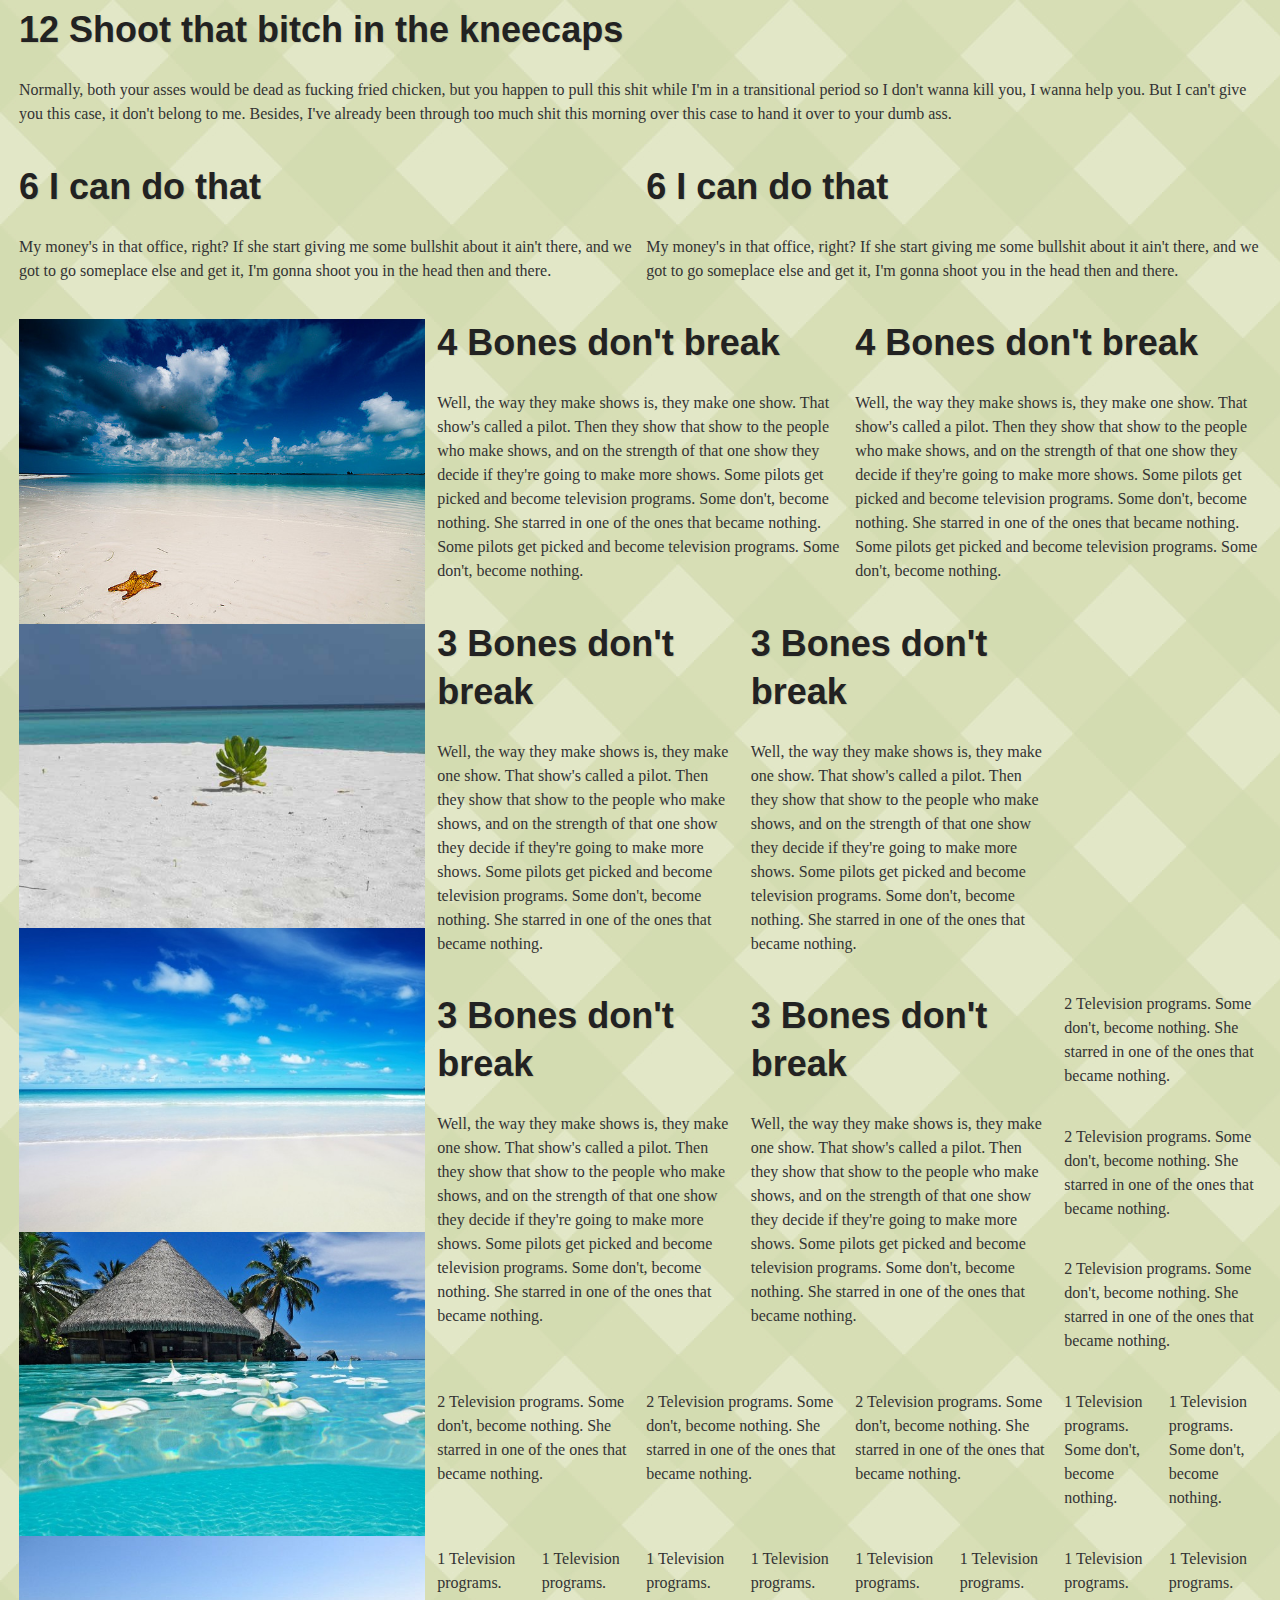
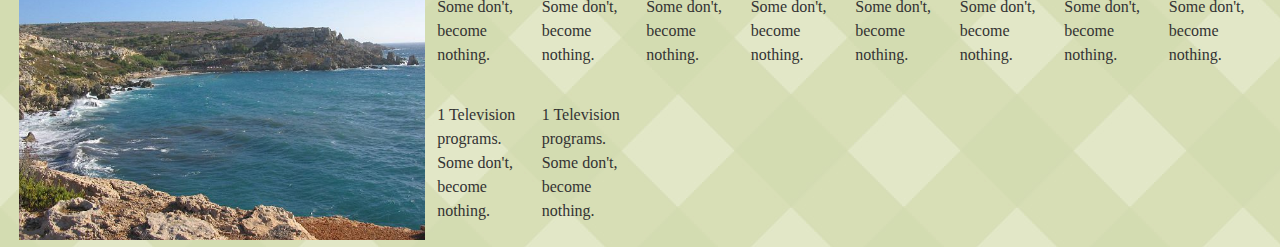
<file: index-000.html>
<!DOCTYPE html>

<html>
<head>
	<title>:: Delivery ONLINE ::</title>
	<meta charset="utf-8">
	<meta http-equiv="X-UA-Compatible" content="IE=edge,chrome=1"/>
	<!-- Optimized mobile viewport -->
	<meta name="viewport" content="width=device-width, initial-scale=1.0">
	<!-- Place favicon.ico and apple-touch-icon.png in root directory -->
	<link href="css/grid.css" rel="stylesheet" />
	<link href="css/main.css" rel="stylesheet" />
</head>

<body>
	<div id="content">
		<div class="g12">
			<h3>12 Shoot that bitch in the kneecaps</h3>
			<p>Normally, both your asses would be dead as fucking fried chicken, but you happen to pull this shit while I'm in a transitional period so I don't wanna kill you, I wanna help you. But I can't give you this case, it don't belong to me. Besides, I've already been through too much shit this morning over this case to hand it over to your dumb ass.</p>
		</div>
		<div class="g6">
			<h3>6 I can do that</h3>
			<p>My money's in that office, right? If she start giving me some bullshit about it ain't there, and we got to go someplace else and get it, I'm gonna shoot you in the head then and there.</p>
		</div>
		<div class="g6">
			<h3>6 I can do that</h3>
			<p>My money's in that office, right? If she start giving me some bullshit about it ain't there, and we got to go someplace else and get it, I'm gonna shoot you in the head then and there.</p>
		</div>
		<div class="g4">
			<div id="slide_mrk">
				<img id="img_01" src="images/demo/01.jpg" />
				<img id="img_02" src="images/demo/02.jpg" />
				<img id="img_03" src="images/demo/03.jpg" />
				<img id="img_04" src="images/demo/04.jpg" />
				<img id="img_05" src="images/demo/05.jpg" />
			</div>
		</div>
		<div class="g4">
			<h3>4 Bones don't break</h3>
			<p>Well, the way they make shows is, they make one show. That show's called a pilot. Then they show that show to the people who make shows, and on the strength of that one show they decide if they're going to make more shows. Some pilots get picked and become television programs. Some don't, become nothing. She starred in one of the ones that became nothing. Some pilots get picked and become television programs. Some don't, become nothing.</p>
		</div>
		<div class="g4">
			<h3>4 Bones don't break</h3>
			<p>Well, the way they make shows is, they make one show. That show's called a pilot. Then they show that show to the people who make shows, and on the strength of that one show they decide if they're going to make more shows. Some pilots get picked and become television programs. Some don't, become nothing. She starred in one of the ones that became nothing. Some pilots get picked and become television programs. Some don't, become nothing.</p>
		</div>
		<div class="g3">
			<h3>3 Bones don't break</h3>
			<p>Well, the way they make shows is, they make one show. That show's called a pilot. Then they show that show to the people who make shows, and on the strength of that one show they decide if they're going to make more shows. Some pilots get picked and become television programs. Some don't, become nothing. She starred in one of the ones that became nothing.</p>
		</div>
		<div class="g3">
			<h3>3 Bones don't break</h3>
			<p>Well, the way they make shows is, they make one show. That show's called a pilot. Then they show that show to the people who make shows, and on the strength of that one show they decide if they're going to make more shows. Some pilots get picked and become television programs. Some don't, become nothing. She starred in one of the ones that became nothing.</p>
		</div>
		<div class="g3">
			<h3>3 Bones don't break</h3>
			<p>Well, the way they make shows is, they make one show. That show's called a pilot. Then they show that show to the people who make shows, and on the strength of that one show they decide if they're going to make more shows. Some pilots get picked and become television programs. Some don't, become nothing. She starred in one of the ones that became nothing.</p>
		</div>
		<div class="g3">
			<h3>3 Bones don't break</h3>
			<p>Well, the way they make shows is, they make one show. That show's called a pilot. Then they show that show to the people who make shows, and on the strength of that one show they decide if they're going to make more shows. Some pilots get picked and become television programs. Some don't, become nothing. She starred in one of the ones that became nothing.</p>
		</div>
		<div class="g2">
			<p>2 Television programs. Some don't, become nothing. She starred in one of the ones that became nothing.</p>
		</div>
		<div class="g2">
			<p>2 Television programs. Some don't, become nothing. She starred in one of the ones that became nothing.</p>
		</div>
		<div class="g2">
			<p>2 Television programs. Some don't, become nothing. She starred in one of the ones that became nothing.</p>
		</div>
		<div class="g2">
			<p>2 Television programs. Some don't, become nothing. She starred in one of the ones that became nothing.</p>
		</div>
		<div class="g2">
			<p>2 Television programs. Some don't, become nothing. She starred in one of the ones that became nothing.</p>
		</div>
		<div class="g2">
			<p>2 Television programs. Some don't, become nothing. She starred in one of the ones that became nothing.</p>
		</div>		
		<div class="g1">
			<p>1 Television programs. Some don't, become nothing.</p>
		</div>
		<div class="g1">
			<p>1 Television programs. Some don't, become nothing.</p>
		</div>
		<div class="g1">
			<p>1 Television programs. Some don't, become nothing.</p>
		</div>
		<div class="g1">
			<p>1 Television programs. Some don't, become nothing.</p>
		</div>
		<div class="g1">
			<p>1 Television programs. Some don't, become nothing.</p>
		</div>
		<div class="g1">
			<p>1 Television programs. Some don't, become nothing.</p>
		</div>
		<div class="g1">
			<p>1 Television programs. Some don't, become nothing.</p>
		</div>
		<div class="g1">
			<p>1 Television programs. Some don't, become nothing.</p>
		</div>
		<div class="g1">
			<p>1 Television programs. Some don't, become nothing.</p>
		</div>
		<div class="g1">
			<p>1 Television programs. Some don't, become nothing.</p>
		</div>
		<div class="g1">
			<p>1 Television programs. Some don't, become nothing.</p>
		</div>
		<div class="g1">
			<p>1 Television programs. Some don't, become nothing.</p>
		</div>
	</div>
<script type="text/javascript" src="js/jquery-2.0.3.min.js"></script>
<script type="text/javascript" src="js/jquery.lazyload.min.js"></script>
<script type="text/javascript" src="js/jquery.slides.min.js"></script>
<script type="text/javascript" src="js/main.js"></script>
<!--[if lt IE 9]><script src="js/respond.min.js"></script><![endif]-->	
</body>
</html>
</file>
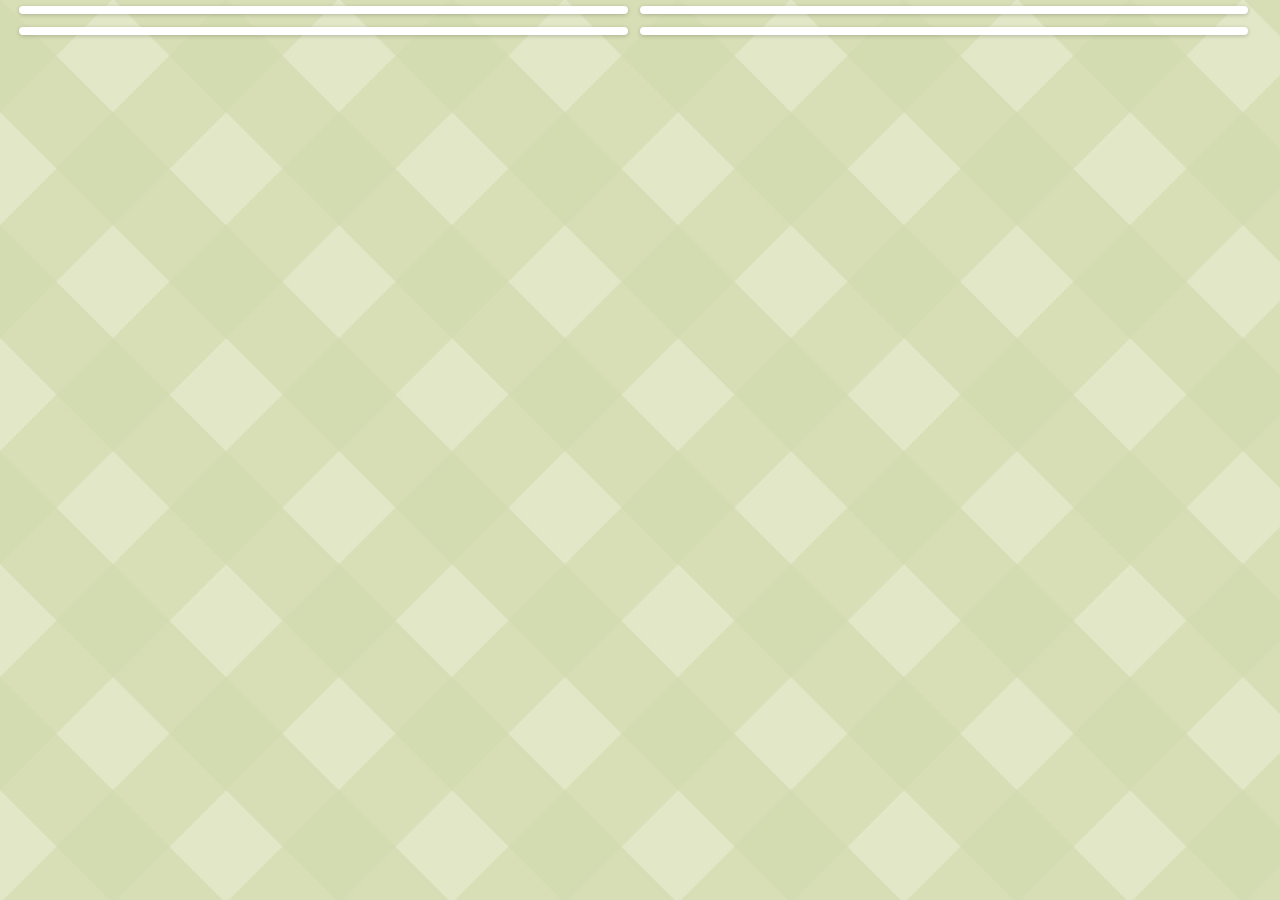
<file: index-001.html>
<!DOCTYPE html>

<html>
<head>
	<title>:: Delivery ONLINE ::</title>
	<meta charset="utf-8">
	<meta http-equiv="X-UA-Compatible" content="IE=edge,chrome=1"/>
	<!-- Optimized mobile viewport -->
	<meta name="viewport" content="width=device-width, initial-scale=1.0">
	<!-- Place favicon.ico and apple-touch-icon.png in root directory -->
	<link href="css/grid.css" rel="stylesheet" />
	<link href="css/main.css" rel="stylesheet" />
	<link href="css/flexslider.css" rel="stylesheet" />
</head>

<body>
	<div id="content">
		<div class="g12 cero">
			<div class="g6">
		      <section class="slider">
		        <div id="sld_img" class="flexslider">
		          <ul class="slides">
		            <li>
	  	    	    <img src="images/demo/01.jpg" />
	  	    		</li>
	  	    		<li>
	  	    	    <img src="images/demo/02.jpg" />
	  	    		</li>
	  	    		<li>
	  	    	    <img src="images/demo/03.jpg" />
	  	    		</li> 	    		
		          </ul>
		        </div>
		      </section>
			</div>
			<div class="g6">
		      <section class="slider">
		        <div id="sld_txt" class="flexslider">
		          <ul class="slides">
		            <li>
	  	    	    Playa nocturna
	  	    		</li>
	  	    		<li>
	  	    	    Playa diurna
	  	    		</li>
	  	    		<li>
	  	    	    Playa tardia
	  	    		</li>
		          </ul>
		        </div>
		      </section>
			</div>
		</div>
		<div class="g12 cero">
			<div class="g6">
		      <section class="slider">
		        <div id="sld_img2" class="flexslider">
		          <ul class="slides">
		            <li>
	  	    	    <img src="images/demo/04.jpg" />
	  	    		</li>
	  	    		<li>
	  	    	    <img src="images/demo/05.jpg" />
	  	    		</li>
	  	    		<li>
	  	    	    <img src="images/demo/06.jpg" />
	  	    		</li> 	    		
		          </ul>
		        </div>
		      </section>
			</div>
			<div class="g6">
		      <section class="slider">
		        <div id="sld_txt2" class="flexslider">
		          <ul class="slides">
		            <li>
	  	    	    Playa pum
	  	    		</li>
	  	    		<li>
	  	    	    Playa pam
	  	    		</li>
	  	    		<li>
	  	    	    Playa pim
	  	    		</li>
		          </ul>
		        </div>
		      </section>
			</div>
		</div>		
	</div>
<script type="text/javascript" src="js/jquery-2.0.3.min.js"></script>
<script type="text/javascript" src="js/jquery.lazyload.min.js"></script>
<script type="text/javascript" src="js/jquery.flexslider.mod.js"></script>
<script type="text/javascript" src="js/main.js"></script>
<!--[if lt IE 9]><script src="js/respond.min.js"></script><![endif]-->	
</body>
</html>
</file>
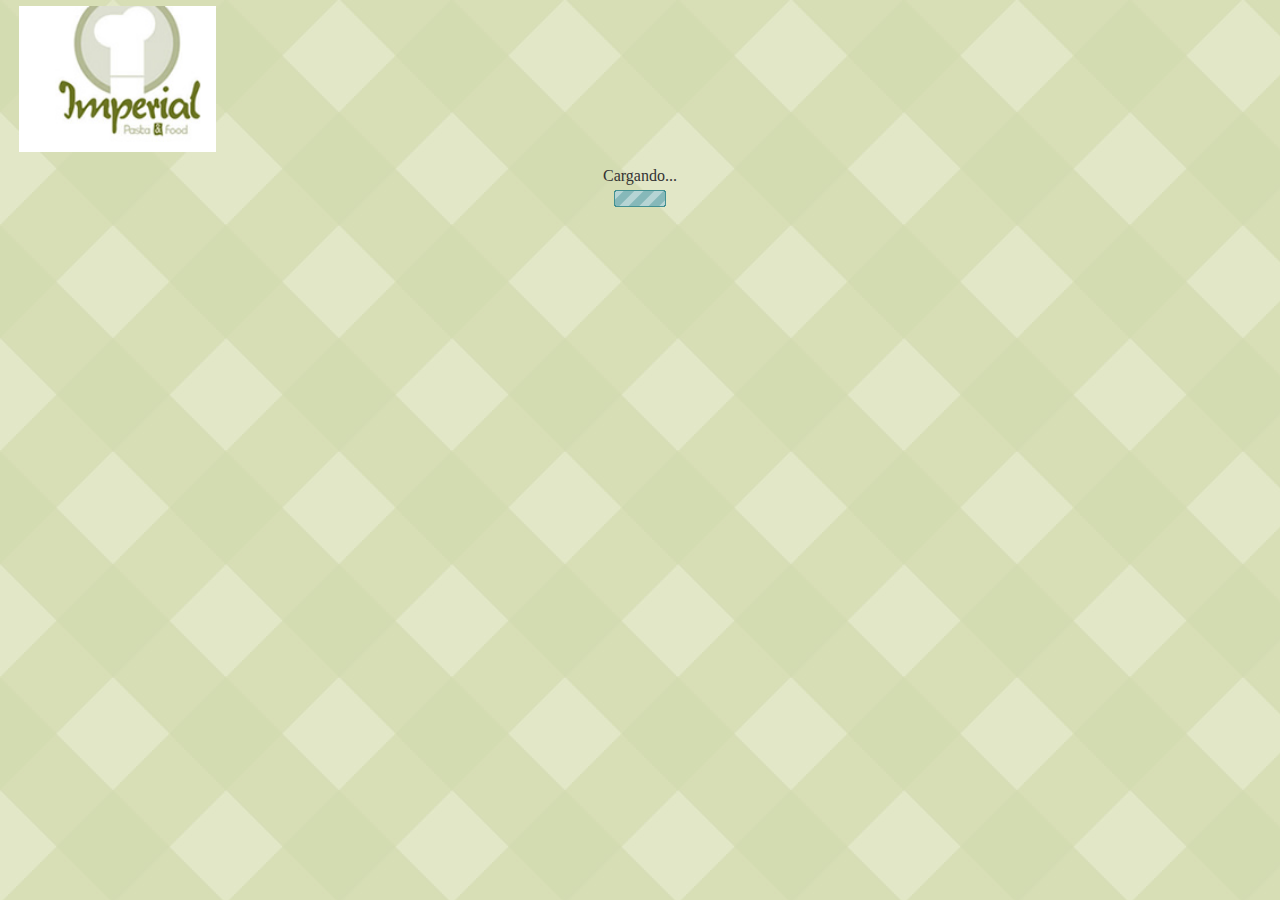
<file: index_del.html>
<!DOCTYPE html>

<html>
<head>
	<title>:: Delivery ONLINE ::</title>
	<meta charset="utf-8">
	<meta http-equiv="X-UA-Compatible" content="IE=edge,chrome=1"/>
	<!-- Optimized mobile viewport -->
	<!--<meta name="viewport" content="width=device-width, initial-scale=1.0">-->
	<meta name="viewport" content="width=device-width">
	<!-- Place favicon.ico and apple-touch-icon.png in root directory -->
	<link href="css/grid.css?v=1.1" rel="stylesheet" />
	<link href="css/main.css?v=1.1" rel="stylesheet" />
</head>

<body>
	<div id="contenedor_header">
	<div class="g2"><img src="images/logo-imperial.jpg" /></div>
	<div class="cf"></div>
	</div>
	<div id="tree_content">
		<div class="g12" style="text-align: center"><p>Cargando...<br><img src="images/loading.gif" style="width: 56px; height: 21px;" /></p></div>
	</div>


	<script id="entry-template" type="text/x-handlebars-template">
	  pum pum pum
	</script>

	<script type="text/javascript" src="js/jquery-2.0.3.min.js"></script>
	<script type="text/javascript" src="js/jquery.ba-bbq.min.js"></script>
	<script type="text/javascript" src="js/jquery.lazyload.min.js"></script>
	<script type="text/javascript" src="js/jquery.cookie.min.js"></script>
	<script type="text/javascript" src="js/handlebars-1.0.min.js"></script>
	<script type="text/javascript" src="js/plugins.config.js?v=1.1"></script>	



</body>
</html>
</file>
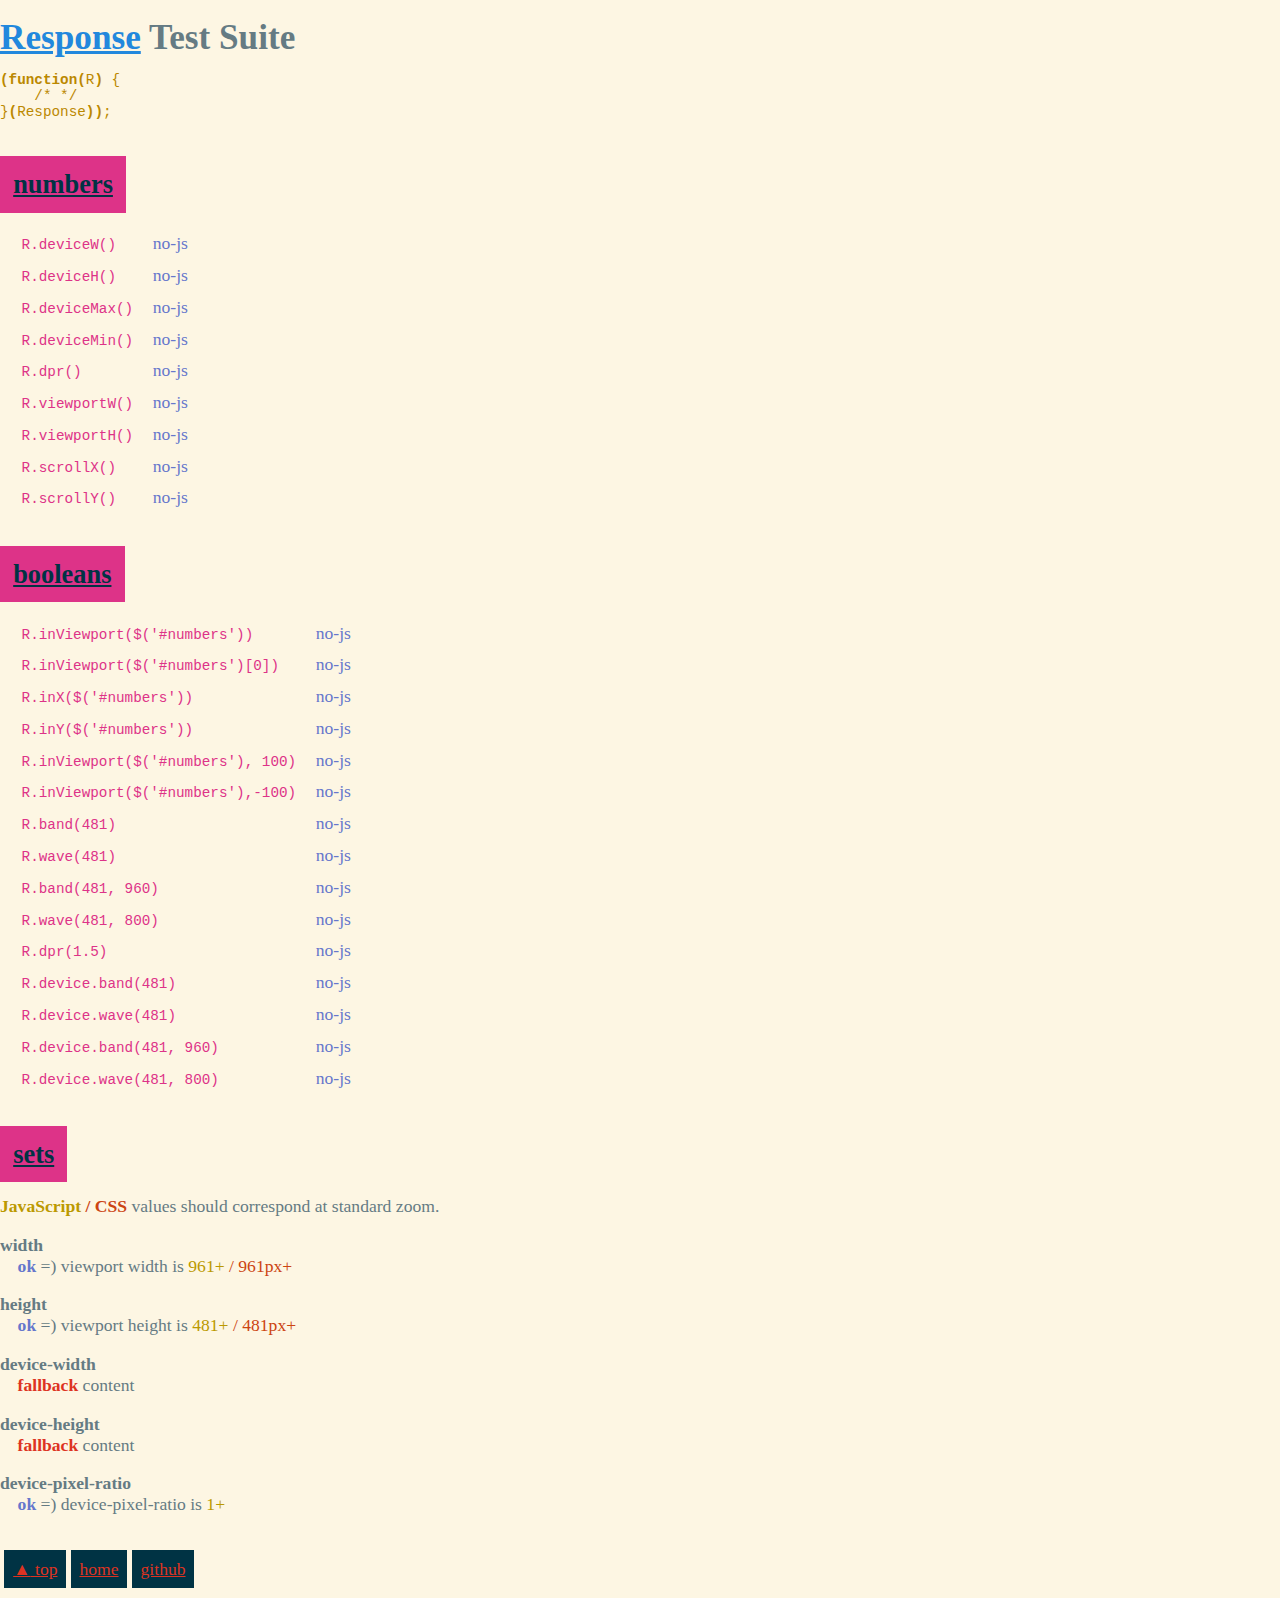
<file: _src/response.js-master/test.html>
<!DOCTYPE html>
<html class="no-js" lang="en" data-hero-type="superHero" data-hero-name="Batman">
<head>
    <meta charset="utf-8">
    <title>Test Suite: Response JS</title>
    <meta name=viewport content="width=device-width,initial-scale=1">
    <link rel=stylesheet href="http://responsejs.com/css/demo.20130000.css">
    <style>
        @media (max-width:30em) {
            /* gist.github.com/ryanve/5457737 */
            table, thead, tbody, th, td, tr { display:block }
            tr + tr { margin-top:1em }
        }
        html { background:#fdf6e3; color:#657b83 } .dark { background:#eee8d5 }
        body { margin:1em auto; font-size:1.1em; }
        #header a { color:#28d }
        .method h3 { margin:0;color:#678 }
        .method { padding:.5em 0; color:#657b83 }
        .lib { color:#9aa }
        td code { color:#d38 }
        td { padding:.25em .5em }
        th { text-align:left;color:#567 }
        td:first-child { padding-left:0 }
        td:last-child { padding-right:0 }
        .entry-title { margin:0 }
        .part-1,.part-2 { white-space:nowrap }
        .section-h { margin:1em 0 }
        .section-a { background:#d38; color:#034; padding:.5em }
        .section-a:hover { background:#c41; color:#034 }
        .part-1 .ext { display:none }
        #sets strong,.output { color:#890 }
        #alias .section-h { display:none }
        #alias pre { color:#b80 }
        #sets h4 { margin-bottom:0 }
        #sets div { margin-left:1em }
        .andup { color:#b90 }
        
        @media screen and (min-width:481px) {
            .output, #sets strong { color:#28d }
        }
        @media screen and (min-width:961px) {
            .output, #sets strong { color:#67c }
        }

        .false, #sets .fail { color:#d32 }
        footer { margin:2em 0 }
        footer a { padding:.5em; color:#d32; background:#034 }
        footer a:hover{ background:#012; color:#b90 }
        footer ul { list-style-type:none; display:block; padding:0 }
        footer ul li { display:block; float:left; margin:0 0 1em .25em }
        body div.dark { background:#ddc }
        
        span.andup:after { color: #c41; content:" / 0+ or no-mq"; }
        .css-value { color: #c41; }
        .min-device-pixel-ratio .andup:after { content:""; }
        @media (min-width:320px) {
            .min-width .andup:after { content:" / 320px+" }
        }
        @media (min-width:481px) {
            .min-width .andup:after { content:" / 481px+" }
        }
        @media (min-width:961px) {
            .min-width .andup:after { content:" / 961px+" }
        }
        @media (min-height:481px) {
            .min-height .andup:after { content:" / 481px+" }
        }
        @media (min-device-width:320px) {
            .min-device-width .andup:after { content:" / 320px+" }
        }
        @media (min-device-width:481px) {
            .min-device-width .andup:after { content:" / 481px+" }
        }
        @media (min-device-width:961px) {
            .min-device-width .andup:after { content:" / 961px+" }
        }
        @media (min-device-height:481px) {
            .min-device-height .andup:after { content:" / 481px+" }
        }
    </style>
</head>

<body data-responsejs='{
    "create": [
        { "prop":"width", "prefix": "min-width-", "lazy":true }
      , { "prop":"height", "prefix": "min-height-", "lazy":true }
      , { "prop":"device-width", "prefix": "min-device-width-", "lazy":true }
      , { "prop":"device-height", "prefix": "min-device-height-", "lazy":true }
      , { "prop":"device-pixel-ratio", "breakpoints":[0, 1, 1.5, 2] }
    ]}'
>

    <noscript>no-js</noscript>

    <h1 id="header" class=entry-title>
        <a href="http://responsejs.com"><span class=part-1>Response<span class=ext> JS</span></span></a><span class=sep> </span><span class=part-2>Test Suite</span>
    </h1>

    <div id=alias>
        <h2 class=section-h><a class=section-a href=#alias>alias</a></h2>
        <pre><b>(</b><b>function</b><b>(</b>R<b>)</b> {<br>    <span class=line-comment>/* */</span><br>}<b>(</b>Response<b>)</b><b>)</b>;</pre>
    </div>

    <div id=numbers class=method>
        <h2 class=section-h><a class=section-a title="return type" href=#numbers>numbers</a></h2>
        <table>
            <tr id=devicew><td class=lib></td><td><code class="language-javascript">R.deviceW()</code></td><td class="output">no-js</td></tr>
            <tr id=deviceh><td class=lib></td><td><code class="language-javascript">R.deviceH()</code></td><td class="output">no-js</td></tr>
            <tr id=devicemax><td class=lib></td><td><code class="language-javascript">R.deviceMax()</code></td><td class="output">no-js</td></tr>
            <tr id=devicemin><td class=lib></td><td><code class="language-javascript">R.deviceMin()</code></td><td class="output">no-js</td></tr>
            <tr id=dpr><td class=lib></td><td><code class="language-javascript">R.dpr()</code></td><td class="output">no-js</td></tr>
            <tr id=viewportw><td class=lib></td><td><code class="language-javascript">R.viewportW()</code></td><td class="output">no-js</td></tr>
            <tr id=viewporth><td class=lib></td><td><code class="language-javascript">R.viewportH()</code></td><td class="output">no-js</td></tr>
            <tr id=scrollx><td class=lib></td><td><code class="language-javascript">R.scrollX()</code></td><td class="output">no-js</td></tr>
            <tr id=scrolly><td class=lib></td><td><code class="language-javascript">R.scrollY()</code></td><td class="output">no-js</td></tr>
        </table>
    </div>
    
    <div id=booleans class=method>
        <h2 class=section-h><a class=section-a title="return type" href=#booleans>booleans</a></h2>
        <table>
            <tr id=inviewport><td class=lib></td><td><code class="language-javascript">R.inViewport($('#numbers'))</code></td><td class="output">no-js</td></tr>
            <tr id=inviewport0><td class=lib></td><td><code class="language-javascript" title="works for native elems too">R.inViewport($('#numbers')[0])</code></td><td class="output">no-js</td></tr>
            <tr id=inx><td class=lib></td><td><code class="language-javascript">R.inX($('#numbers'))</code></td><td class="output">no-js</td></tr>
            <tr id=iny><td class=lib></td><td><code class="language-javascript">R.inY($('#numbers'))</code></td><td class="output">no-js</td></tr>
            <tr id=vergepos><td class=lib></td><td><code class="language-javascript">R.inViewport($('#numbers'), 100)</code></td><td class="output">no-js</td></tr>
            <tr id=vergeneg><td class=lib></td><td><code class="language-javascript">R.inViewport($('#numbers'),-100)</code></td><td class="output">no-js</td></tr>
            <tr id=bandmin><td class=lib></td><td><code class="language-javascript">R.band(481)</code></td><td class="output">no-js</td></tr>
            <tr id=wavemin><td class=lib></td><td><code class="language-javascript">R.wave(481)</code></td><td class="output">no-js</td></tr>
            <tr id=bandminmax><td class=lib></td><td><code class="language-javascript">R.band(481, 960)</code></td><td class="output">no-js</td></tr>
            <tr id=waveminmax><td class=lib></td><td><code class="language-javascript">R.wave(481, 800)</code></td><td class="output">no-js</td></tr>
            <tr id=dprmin><td class=lib></td><td><code class="language-javascript">R.dpr(1.5)</code></td><td class="output">no-js</td></tr>
            <tr id=devicebandmin><td class=lib></td><td><code class="language-javascript">R.device.band(481)</code></td><td class="output">no-js</td></tr>
            <tr id=devicewavemin><td class=lib></td><td><code class="language-javascript">R.device.wave(481)</code></td><td class="output">no-js</td></tr>
            <tr id=devicebandminmax><td class=lib></td><td><code class="language-javascript">R.device.band(481, 960)</code></td><td class="output">no-js</td></tr>
            <tr id=devicewaveminmax><td class=lib></td><td><code class="language-javascript">R.device.wave(481, 800)</code></td><td class="output">no-js</td></tr>
        </table>
    </div>

    <div id=sets class=method>
        <h2 class=section-h><a class=section-a title="breakpoint-based attribute sets" href=#sets>sets</a></h2>
        <p><b class=andup>JavaScript <span class="css-value">/ CSS</span></b> values should correspond at standard zoom.</p>
        <h4 class=section-h>width</h4>
        <div class="min-width" 
             data-min-width-0="<strong>ok</strong> =) viewport width is <span class=andup>0+</span>"
             data-min-width-320="<strong>ok</strong> =) viewport width is <span class=andup>320+</span>"
             data-min-width-481="<strong>ok</strong> =) viewport width is <span class=andup>481+</span>"
             data-min-width-961="<strong>ok</strong> =) viewport width is <span class=andup>961+</span>"
        ><strong class=fail>fallback</strong> content</div>
        <h4 class=section-h>height</h4>
        <div class="min-height" 
             data-min-height-0="<strong>ok</strong> =) viewport height is <span class=andup>0+</span>"
             data-min-height-481="<strong>ok</strong> =) viewport height is <span class=andup>481+</span>"
        ><strong class=fail>fallback</strong> content</div>
        <h4 class=section-h>device-width</h4>
        <div class="min-device-width" 
             data-min-device-width-0="<strong>ok</strong> =) device width is <span class=andup>0+</span>"
             data-min-device-width-320="<strong>ok</strong> =) device width is <span class=andup>320+</span>"
             data-min-device-width-481="<strong>ok</strong> =) device width is <span class=andup>481+</span>"
             data-min-device-width-961="<strong>ok</strong> =) device width is <span class=andup>961+</span>"
        ><strong class=fail>fallback</strong> content</div>
        <h4 class=section-h>device-height</h4>
        <div class="min-device-height" 
             data-min-device-height-0="<strong>ok</strong> =) device height is <span class=andup>0+</span>"
             data-min-device-height-481="<strong>ok</strong> =) device height is <span class=andup>481+</span>"
        ><strong class=fail>fallback</strong> content</div>    
        <h4 class=section-h>device-pixel-ratio</h4>
        <div class="min-device-pixel-ratio"
             data-min-device-pixel-ratio-0="<strong>ok</strong> =) device-pixel-ratio is <span class=andup>0+</span>"  
             data-min-device-pixel-ratio-1="<strong>ok</strong> =) device-pixel-ratio is <span class=andup>1+</span>"
             data-min-device-pixel-ratio-1.5="<strong>ok</strong> =) device-pixel-ratio is <span class=andup>1.5+</span>"
             data-min-device-pixel-ratio-2="<strong>ok</strong> =) device-pixel-ratio is <span class=andup>2+</span>"
        ><strong class=fail>fallback</strong> content</div>
    </div>
    
    <footer>
        <ul>
            <li><a href="#header"><span class=shape>&#9650;</span> top</a>
            <li><a href="http://responsejs.com">home</a>
            <li><a href="https://github.com/ryanve/response.js">github</a>
        </ul>
    </footer>

<script src="http://ajax.googleapis.com/ajax/libs/jquery/1.10.1/jquery.min.js"></script>
<script src="http://airve.github.io/js/aok/aok.min.js"></script>
<script src="response.js"></script>
<script>
(function(root, win, doc) {
    var html = doc.documentElement
      , $ = root.jQuery || root.Zepto || root.ender
      , O = root.Response
      , $win = $(win)
      , $doc = $(doc)
      , aok = root.aok
      , log = aok.log
      , tempBase = O;

    // Expose chainable methods to $.fn
    O.chain && O.chain(); 
    
    $doc.ready(function() {
        var props = [
                'devicew', 'deviceh', 'devicemax', 'devicemin', 'dpr', 'dprmin'
              , 'viewporth', 'viewportw', 'scrollx', 'scrolly'
              , 'bandmin', 'bandminmax', 'wavemin', 'waveminmax'
              , 'devicebandmin', 'devicebandminmax', 'devicewavemin', 'devicewaveminmax' 
              , 'inx', 'iny', 'inviewport', 'inviewport0', 'vergepos', 'vergeneg'
            ]
          , $ids = []
          , $html = $(html)
          , $numbers = $('#numbers')
          , $booleans = $('#booleans')
          , $sections = $('#numbers,#booleans,#sets')
          , $sets = $('#sets');
          
        O.each(props, function(name) {
            $ids[name] = $('#' + name);
        });
        
        function update(arr) {
            var result, prop, $el, output;
            if (typeof arr == 'string') {
                prop = tempBase[arr];
                result = typeof prop === 'function' ? prop() : prop;
                $el = $ids[arr.toLowerCase()];
            } else {
                prop = tempBase[arr.shift()];
                $el = $ids[arr.shift()];
                result = arr.length ? prop.apply(this, arr) : prop();
            }
            if ($el) {
                if ($el = $el.find('.output')) {
                    output = String(result);
                    result === !!result && $el.removeClass('true false').addClass(output);
                    return $el.html(output);
                }
            }
            return false;
        }

        O.each(['deviceW','deviceH','deviceMax','deviceMin','dpr'], update);
        
        function onReadyAndResize() {
            O.each(['viewportW', 'viewportH'], update);
            update(['band', 'bandmin', 481]);
            update(['wave', 'wavemin', 481]);
            update(['band', 'bandminmax', 481, 961]);
            update(['wave', 'waveminmax', 481, 800]);
        };
        
        function crossoverToggle(){
            $html.toggleClass('dark');
            log('crossover near ' + O.viewportW() + 'x' + O.viewportH())
        }
        
        O.action(onReadyAndResize)
         .crossover(crossoverToggle);
        
        // These change on scroll:
        $win.on('scroll', function() {
            // log("$sections.inY().length = " + $sections.inY().length);
            
            // Test both the jQuery and native versions:
            O.inViewport($booleans) ? $numbers.addClass('dark') : $numbers.removeClass('dark');
            
            O.each(['scrollX', 'scrollY'], update);
            update(['inViewport', 'inviewport', $numbers]); 
            update(['inViewport', 'inviewport0', $numbers[0]]); // native elem
            update(['inX', 'inx', $numbers]);
            update(['inY', 'iny', $numbers]);
            update(['inViewport', 'vergepos', $numbers,  100]);
            update(['inViewport', 'vergeneg', $numbers, -100]);
        }).trigger('scroll');
        
        // These ones are static:
        update(['dpr', 'dprmin', 1.5]);
        tempBase = O.device;
        update(['band', 'devicebandmin', 481]);
        update(['wave', 'devicewavemin', 481]);
        update(['band', 'devicebandminmax', 481, 961]);
        update(['wave', 'devicewaveminmax', 481, 800]);
        tempBase = O;
        
        // Test dataset/deletes (use camelcase to test full functionality)
        $html.dataset(O.dataset($html, 'heroType'), O.dataset(html, 'heroName')).deletes('heroName heroType');
    });
}(this, window, document));
</script>

<script>
(function(d, t, l, a, h) {
    // Async Google Analytics
    // Exit if offline or if optional hostname doesn't match.
    if (h && h !== l.hostname || !(l = l.protocol) || l.indexOf("http")) return;
    var g = d.createElement(t), s = d.getElementsByTagName(t)[0];
    this["_gaq"] = [["_setAccount", a], ["_trackPageview"]];
    g.async = 1;
    g.src = ("https:" == l ? "//ssl" : "//www") + ".google-analytics.com/ga.js";
    s.parentNode.insertBefore(g, s)
})(document, "script", location, "UA-5731919-22", "responsejs.com");
</script>
</body> 
</html>
</file>
<file: css/grid.css>
/*
	MRK Fluid Baseline Grid v1.0.0
	Designed & Built by Martin Borches, http://plopi.com.ar	
	Licensed under Unlicense, http://unlicense.org/
	
	Base stylesheet with CSS normalization, typographic baseline grid and progressive responsiveness
*/

/* HTML5 DECLARATIONS */
article, aside, details, figcaption, figure, footer, header, hgroup, menu, nav, section, dialog {display: block}
audio[controls],canvas,video {display: inline-block; *display: inline; zoom: 1}

/* BASE */
html {height: 100%; font-size: 100%; overflow-y: scroll; -webkit-text-size-adjust: 100%} /* Force scrollbar in non-IE and Remove iOS text size adjust without disabling user zoom */
body {margin: 0; min-height: 100%; -webkit-font-smoothing:antialiased; font-smoothing:antialiased; text-rendering:optimizeLegibility;} /* Improve default text rendering, handling of kerning pairs and ligatures */

/* DEFAULT FONT SETTINGS */
/* 16px base font size with 150% (24px) friendly, unitless line height and margin for vertical rhythm */
/* Font-size percentage is based on 16px browser default size */
body, button, input, select, textarea {font: 100%/1.5 Georgia,Palatino,"Palatino Linotype",Times,"Times New Roman",serif; *font-size: 1em; color: #333} /* IE7 and older can't resize px based text */
p, blockquote, q, pre, address, hr, code, samp, dl, ol, ul, form, table, fieldset, menu {margin: 0 0 1.5em; padding: 0}
img {margin: 0; padding: 0}
/* TYPOGRAPHY */
/* Composed to a scale of 12px, 14px, 16px, 18px, 21px, 24px, 36px, 48px, 60px and 72px */
h1, h2, h3, h4, h5, h6 {font-family:Futura, "Century Gothic", AppleGothic, sans-serif;color:#222;text-shadow:1px 1px 1px rgba(0,0,0,.10)}
h1 {margin: 0; font-size: 3.75em; line-height: 1.2em; margin-bottom: 0.4em} /* 60px / 72px */
h2 {margin: 0; font-size: 3em; line-height: 1em; margin-bottom: 0.5em} /* 48px / 48px */
h3 {margin: 0; font-size: 2.25em; line-height: 1.3333333333333333333333333333333em; margin-bottom: 0.6667em} /* 36px / 48px */ 
h4 {margin: 0; font-size: 1.5em; line-height: 1em; margin-bottom: 1em} /* 24px / 24px */
h5 {margin: 0; font-size: 1.3125em; line-height: 1.1428571428571428571428571428571em; margin-bottom: 1.1428571428571428571428571428571em} /* 21px / 24px */
h6 {margin: 0; font-size: 1.125em; line-height: 1.3333333333333333333333333333333em; margin-bottom: 1.3333333333333333333333333333333em} /* 18px / 24px */
p, ul, blockquote, pre, td, th, label {margin: 0; font-size: 1em; line-height: 1.5em; margin-bottom: 1.5em} /* 16px / 24px */
small, p.small {margin: 0; font-size: 0.875em; line-height: 1.7142857142857142857142857142857em; margin-bottom: 1.7142857142857142857142857142857em} /* 14px / 24px */

/* CODE */
pre {white-space: pre; white-space: pre-wrap; word-wrap: break-word} /* Allow line wrapping of 'pre' */
pre, code, kbd, samp {font-size: 1em; line-height: 1.5em; margin-bottom: 1.5em; font-family: Menlo, Consolas, 'DejaVu Sans Mono', Monaco, monospace}

/* TABLES */
table {border-collapse: collapse; border-spacing: 0; margin-bottom: 1.5em}
th {text-align: left}
tr, th, td {padding-right: 1.5em; border-bottom: 0 solid #333}

/* FORMS */
form {margin: 0}
fieldset {border: 0;padding: 0}
textarea {overflow: auto; vertical-align: top}
legend {*margin-left: -.75em}
button, input, select, textarea {vertical-align: baseline; *vertical-align: middle} /* IE7 and older */
button, input {line-height: normal; *overflow: visible}
button, input[type="button"], input[type="reset"], input[type="submit"] {cursor: pointer;-webkit-appearance: button}
input[type="checkbox"], input[type="radio"] {box-sizing: border-box}
input[type="search"] {-webkit-appearance: textfield; -moz-box-sizing: content-box; -webkit-box-sizing: content-box;	box-sizing: content-box}
input[type="search"]::-webkit-search-decoration {-webkit-appearance: none}
button::-moz-focus-inner, input::-moz-focus-inner {border: 0; padding: 0}

/* QUOTES */
blockquote, q {quotes: none}
blockquote:before, blockquote:after, q:before, q:after {content: ''; content: none}
blockquote, q, cite {font-style: italic}
blockquote {padding-left: 1.5em; border-left: 3px solid #ccc}
blockquote > p {padding: 0}

/* LISTS */
ul, ol {list-style-position: inside; padding: 0}
li ul, li ol {margin: 0 1.5em}
dl dd {margin-left: 1.5em}
dt {font-family:Futura, "Century Gothic", AppleGothic, sans-serif}

/* HYPERLINKS */
a {text-decoration: none; color:#c47529}
a:hover {text-decoration: underline}
a:focus {outline: thin dotted}
a:hover, a:active {outline: none} /* Better CSS Outline Suppression */

/* MEDIA */
figure {margin: 0}
/*img, object, embed, video {max-width: 100%;	_width: 100%}*/ /* Fluid images */
img, object, embed, video {width: 100%;	_width: 100%} /* Fluid images */
img {border: 0;	-ms-interpolation-mode: bicubic} /* Improve IE's resizing of images */
svg:not(:root) {overflow: hidden} /* Correct IE9 overflow */

/* ABBREVIATION */
abbr[title], dfn[title] {border-bottom: 1px dotted #333; cursor: help}

/* MARKED/INSERTED/DELETED AND SELECTED TEXT */
ins, mark {text-decoration: none}
mark {background: #c47529}
ins {background: #d49855}
del {text-decoration: line-through}
::-moz-selection {background: #c47529; color: #fff; text-shadow: none} /* selected text */
::selection {background: #c47529; color: #fff; text-shadow: none} /* selected text */

/* OTHERS */
strong, b, dt { font-weight: bold}
dfn {font-style: italic}
var, address {font-style: normal}
sub, sup {font-size: 75%; line-height: 0; position: relative; vertical-align: baseline} /* Position 'sub' and 'sup' without affecting line-height */
sup {top: -0.5em} /* Move superscripted text up */
sub {bottom: -0.25em} /* Move subscripted text down */
span.amp{font-family:Adobe Caslon Pro,Baskerville,"Goudy Old Style","Palatino","Palatino Linotype","Book Antiqua",Georgia,"Times New Roman",Times,serif;font-style:italic;font-size:110%;line-height:0;position:relative;vertical-align:baseline} /* Best available ampersand */

/* MICRO CLEARFIX HACK */
.cf:before, .cf:after {content:"";display:table} /* For modern browsers */
.cf:after {clear:both}
.cf {zoom:1} /* For IE 6/7 (trigger hasLayout) */

.cero{margin: 0 !important}
.cero_top{margin-top: 0 !important}
.cero_bot{margin-bottom: 0 !important}
.cero_hori{margin-left: 0 !important; margin-right: 0 !important;}
.cero_vert{margin-top: 0 !important; margin-bottom: 0 !important;}

/* DEFAULT MOBILE STYLE */
body {width: 98.0%; margin: 0 auto} /* Center page without wrapper */
/* column grid */
.g1,.g2,.g3,.g4,.g5,.g6,.g7,.g8,.g9,.g10,.g11,.g12{display:inline-block; position: relative; margin: 0.5%;line-height: 0;}
/* 1 column grid */
.g1,.g2,.g3,.g4,.g5,.g6,.g7,.g8,.g9,.g10,.g11,.g12{width:99.0%}
.no-small{display: none !important;}
/* media Queries
------------------------------------------- */
/* MOBILE PORTRAIT */
@media only screen and (min-width: 320px) {
	body {
		
	}
}

/* Small screen, retina */
@media 
only screen and (min--moz-device-pixel-ratio: 1.5) and (min-width: 320px),
only screen and (-o-min-device-pixel-ratio: 3/2) and (min-width: 320px),
only screen and (-webkit-min-device-pixel-ratio: 1.5) and (min-width: 320px),
only screen and (min-device-pixel-ratio: 1.5) and (min-width: 320px),
only screen and (min-resolution: 144dpi) and (min-width: 320px),
only screen and (min-resolution: 1.5dppx) and (min-width: 320px) 
{
 
}
/*@media
only screen and (-webkit-min-device-pixel-ratio: 2)      and (min-width: 320px),
only screen and (   min--moz-device-pixel-ratio: 2)      and (min-width: 320px),
only screen and (     -o-min-device-pixel-ratio: 2/1)    and (min-width: 320px),
only screen and (        min-device-pixel-ratio: 2)      and (min-width: 320px),
only screen and (                min-resolution: 192dpi) and (min-width: 320px),
only screen and (                min-resolution: 2dppx)  and (min-width: 320px) 
{

}*/

/* MOBILE LANDSCAPE */
@media only screen and (min-width: 480px) {
	body {
		
	}
	.g1,.g2,.g3,.g4,.g6,.g12 {display:inline; float: left}
	.g1,.g2,.g3,.g6 {width:49.0%}
	.g4,.g12 {width:99.0%}
}

/* SMALL TABLET */
@media only screen and (min-width: 600px) {
	body {
		
	}
	.g1,.g2,.g3,.g4,.g6,.g12 {display:inline; float: left}
	.g1 {width:24%}
	.g4{width:32.333%}
	.g2,.g3,.g6 {width:49.0%}
	.g12 {width:99.0%}
	.no-small{display: inline !important;}
}

/* TABLET/NETBOOK */
@media only screen and (min-width: 768px) { 
	body {
		
	}
	.g1,.g2,.g3,.g4,.g6,.g12 {display:inline; float: left}
	.g1,.g2 {width:15.667%}
	.g3 {width:24%}
	.g4 {width:32.333%}
	.g6 {width:49.0%}
	.g12 {width:99.0%}
}


/* Medium screen, retina */
@media 
only screen and (min--moz-device-pixel-ratio: 1.5) and (min-width: 700px),
only screen and (-o-min-device-pixel-ratio: 3/2) and (min-width: 700px),
only screen and (-webkit-min-device-pixel-ratio: 1.5) and (min-width: 700px),
only screen and (min-device-pixel-ratio: 1.5) and (min-width: 700px),
only screen and (min-resolution: 144dpi) and (min-width: 700px),
only screen and (min-resolution: 1.5dppx) and (min-width: 700px) 
{
 
}
/*@media
only screen and (-webkit-min-device-pixel-ratio: 2)      and (min-width: 700px),
only screen and (   min--moz-device-pixel-ratio: 2)      and (min-width: 700px),
only screen and (     -o-min-device-pixel-ratio: 2/1)    and (min-width: 700px),
only screen and (        min-device-pixel-ratio: 2)      and (min-width: 700px),
only screen and (                min-resolution: 192dpi) and (min-width: 700px),
only screen and (                min-resolution: 2dppx)  and (min-width: 700px) { 

}*/


/* LANDSCAPE TABLET/NETBOOK/LAPTOP */
@media only screen and (min-width: 1024px) { 
	body {

	}
	.g1,.g2,.g3,.g4,.g6,.g12 {display:inline; float: left}
	.g1 {width:7.333%}
	.g2 {width:15.667%}
	.g3 {width:24%}
	.g4 {width:32.333%}
	.g6 {width:49.0%}
	.g12 {width:99.0%}
}

@media only screen and (min-width: 1300px) { 
/* DESKTOP */
		body {

	}
}

/* Large screen, retina */
@media 
only screen and (min--moz-device-pixel-ratio: 1.5) and (min-width: 1300px),
only screen and (-o-min-device-pixel-ratio: 3/2) and (min-width: 1300px),
only screen and (-webkit-min-device-pixel-ratio: 1.5) and (min-width: 1300px),
only screen and (min-device-pixel-ratio: 1.5) and (min-width: 1300px),
only screen and (min-resolution: 144dpi) and (min-width: 1300px),
only screen and (min-resolution: 1.5dppx) and (min-width: 1300px) 
{
 
}
/*@media
only screen and (-webkit-min-device-pixel-ratio: 2)      and (min-width: 1300px),
only screen and (   min--moz-device-pixel-ratio: 2)      and (min-width: 1300px),
only screen and (     -o-min-device-pixel-ratio: 2/1)    and (min-width: 1300px),
only screen and (        min-device-pixel-ratio: 2)      and (min-width: 1300px),
only screen and (                min-resolution: 192dpi) and (min-width: 1300px),
only screen and (                min-resolution: 2dppx)  and (min-width: 1300px) { 

}*/

/* WIDESCREEN */
/* Increased body size for legibility */
@media only screen and (min-width: 1400px) { 
	body {font-size:116.75%; max-width:1440px} /* 18.5px / 28px */
}

/* PRINT */
@media print {
  * {background: transparent !important; color: black !important; text-shadow: none !important; filter:none !important; -ms-filter: none !important} /* Black prints faster */
  a, a:visited {color: #444 !important; text-decoration: underline}
  a[href]:after {content: " (" attr(href) ")"}
  abbr[title]:after {content: " (" attr(title) ")"}
  .ir a:after, a[href^="javascript:"]:after, a[href^="#"]:after {content: ""}  /* Don't print links for images, javascript or internal links */
  pre, blockquote {border: 1px solid #999; page-break-inside: avoid; }
  thead {display: table-header-group; } /* Repeat header row at top of each printed page */
  tr, img {page-break-inside: avoid; }
  img {max-width: 100% !important; }
  @page {margin: 0.5cm}
  p, h2, h3 {orphans: 3; widows: 3}
  h2, h3{page-break-after: avoid}
}
</file>
<file: css/main.css>
body {
  background: transparent url(../images/fdo-imperial.jpg) 0 0;
}
.g1,.g2,.g3,.g4,.g5,.g6,.g7,.g8,.g9,.g10,.g11,.g12 {

  }


.opa-70 {
  /* IE 8 */
  -ms-filter: "progid:DXImageTransform.Microsoft.Alpha(Opacity=70)";
  /* IE 5-7 */
  filter: alpha(opacity=70);
  /* Netscape */
  -moz-opacity: 0.7;
  /* Safari 1.x */
  -khtml-opacity: 0.7;
  /* Good browsers */
  opacity: 0.7;
}

/*
CUSTOM SLIDE
 */
#sld_txt ul.flex-direction-nav, #sld_txt2 ul.flex-direction-nav {display: none;}

#carrito_content ul.listado_productos {display: none; margin: 0;}

#carrito_content ul.listado_productos li {
  font-size: 0.5em;
  line-height: 1.1em;
  list-style: square outside none;
  margin-left: 1.5em;
}
.carrito_content_fixed{
  background-color: rgba(255,0,0,0.8);
  color: #FFF;
  -webkit-border-bottom-left-radius: 10px;
  -moz-border-radius-bottomleft: 10px;
  border-bottom-left-radius: 10px;
  display: block;
  font-size: 2em;
  margin: 0;
  padding: 0;
  position: fixed;
  right: 0;
  top: 0;
  z-index: 10;
}
.carrito_content_ficha {
  background-color: rgba(255,0,0,0.8);
  color: #FFF;
  display: block;
  font-size: 2em;  
}

#bot_finalizar_compra, #bot_enviar_pedido {
    cursor: pointer;
    display: none;
    background-color: #7DB32D;
    margin: 0.2em;
    text-align: center;
    width: 9em;
    color: #020202;
    -webkit-border-radius: 10px;
    -moz-border-radius: 10px;
    border-radius: 10px;    
}
#tree_breadcrumb {
  background-color: rgba(0,0,0,0.8);
  color: #FFF;
  -webkit-border-top-left-radius: 10px;
  -moz-border-radius-topleft: 10px;
  border-top-left-radius: 10px;
  display: block;
  font-size: 2em;
  margin: 0;
  padding: 0.2em;
  position: fixed;
  right: 0;
  bottom: 0;
  z-index: 10;
  cursor: pointer; 
}

.menu-icon{
  margin: 0 10px;
  padding: 0;
  width: 0.6em;
}
#tree_breadcrumb li { list-style-type: none; width: 100%; padding: 0; margin: 0; }

.ficha{
  background-color: #FFF; 
  box-shadow: 3px 3px 2px #999;  
  -webkit-border-radius: 2px;
  -moz-border-radius: 2px;
  border-radius: 2px;
  margin-top: 1em;
}
.ficha h4 {
  min-height: 2em;  
  margin: 2%;
  color: #333;
  font-family: Trebuchet MS;
  cursor: pointer;
}
.foto-retro {
  margin: 2%;
  width: 96%;
}
.foto-retro img {
  -webkit-border-radius: 15px;
  -moz-border-radius: 15px;
  border-radius: 15px;
  cursor: pointer;
}
.ficha-opciones {
    background-color: #000000;
    -webkit-border-radius: 15px;
    -moz-border-radius: 15px;
    border-radius: 15px;
    color: #FFFFFF;
    display: none;
    line-height: 1em;
    opacity: 0.9;
    padding: 2%;
    margin: 0.4em;
    width: 92%;
}

.agregar-button{
  display:block;
  margin:0 0.2em 0 0;
  width:4em; /*same as the height*/
  height:4em; /*same as the width*/
  background-color:#ff0000;
  border:0.2em solid #B00000; /*same colour as the background*/
  color:#fff;
  font-size:1.4em;
  /*set the border-radius at half the size of the width and height*/
  -webkit-border-radius: 2em;
  -moz-border-radius: 2em;
  border-radius: 2em;
}
#tupedido {
    display: block;
    font-weight: bold;
    margin: 0.2em;
    padding: 0;
    cursor: pointer;
}
#quemas, #sumando {
    display: block;
    font-weight: bold;
    margin: 0;
    padding: 0;
    text-align: center;
}

#listado_productos{
  display: none;
  width: 100%;
  margin-bottom: 0;
}
#listado_productos tbody td, thead th {
  font-size: 0.5em;
}

#total_a_pagar {
  display: none;  
  font-size: 1em;  
}

#form_datos_carrito {
  margin-bottom: 0;
}

#form_datos_carrito li { list-style-type: none; padding: 0; margin: 0; }

.pointer {cursor: pointer;}

#form_datos_carrito input {
  width: 95%;
}
</file>
